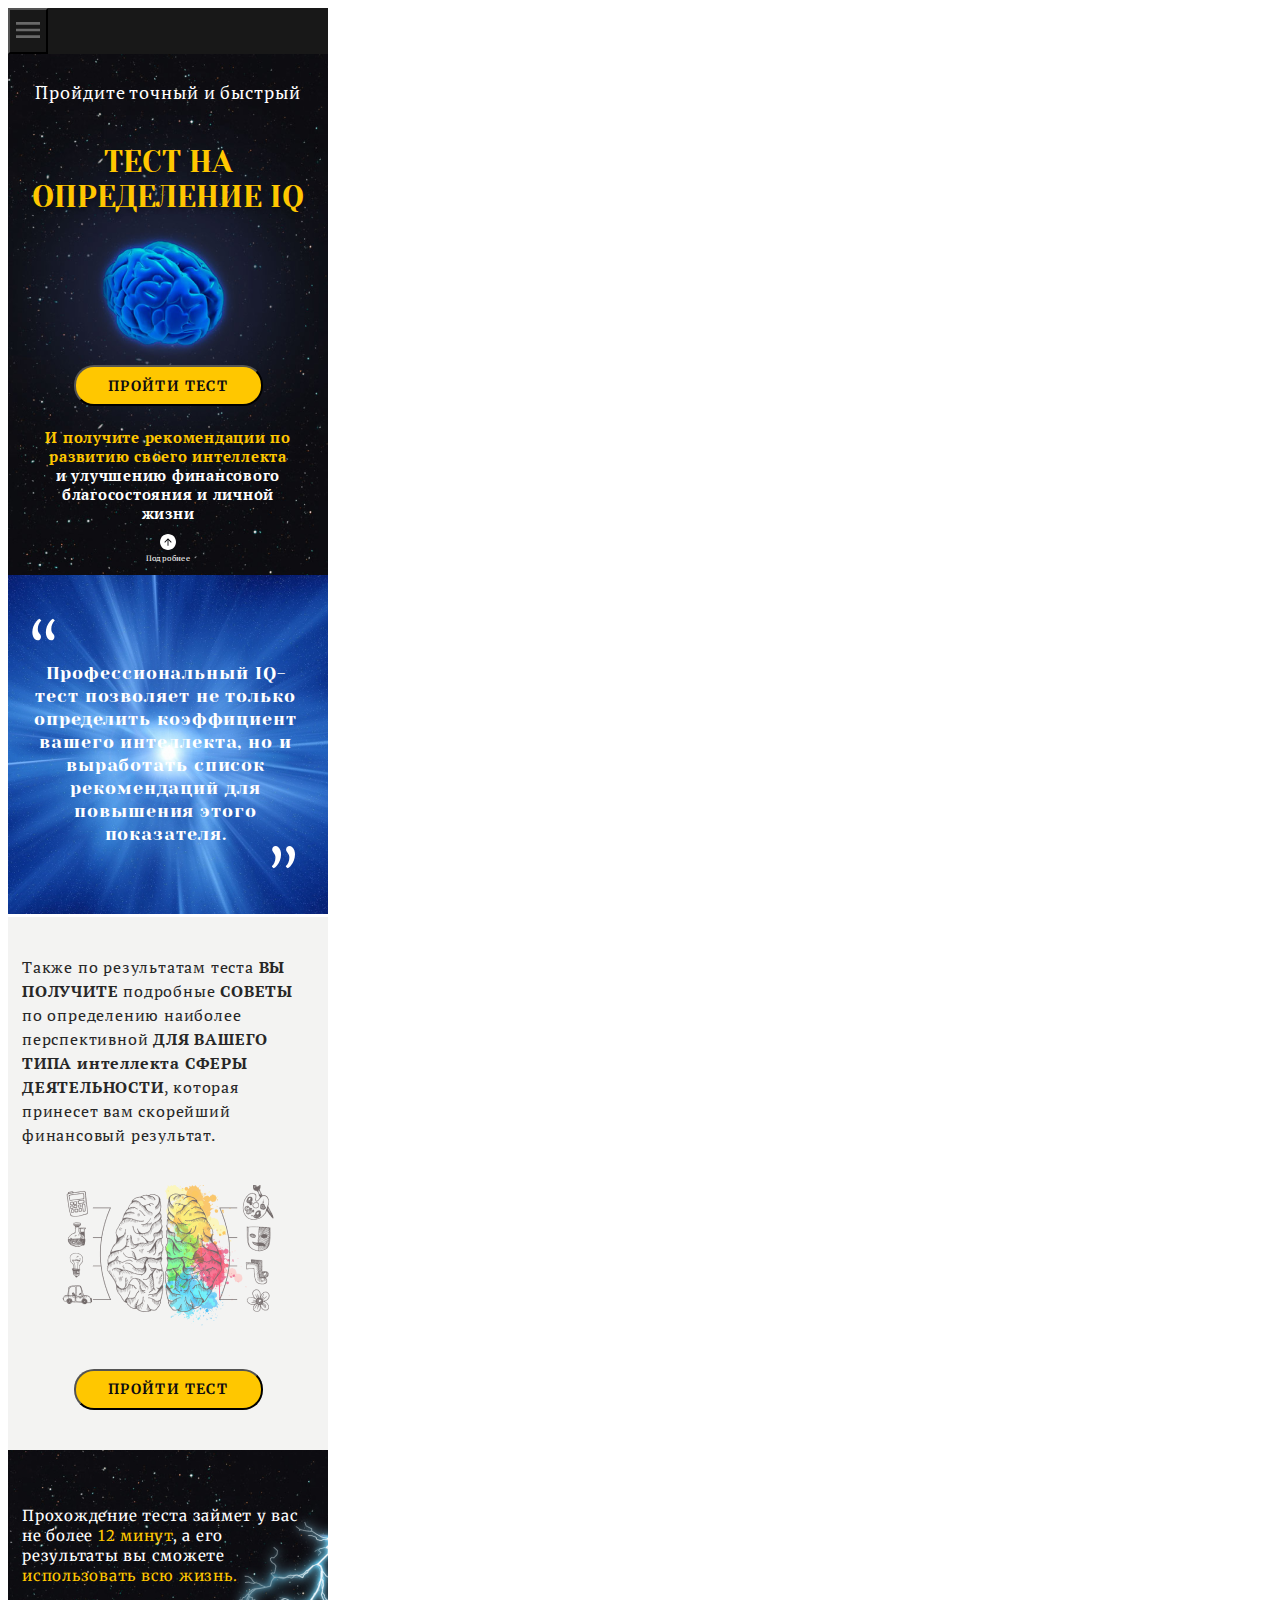
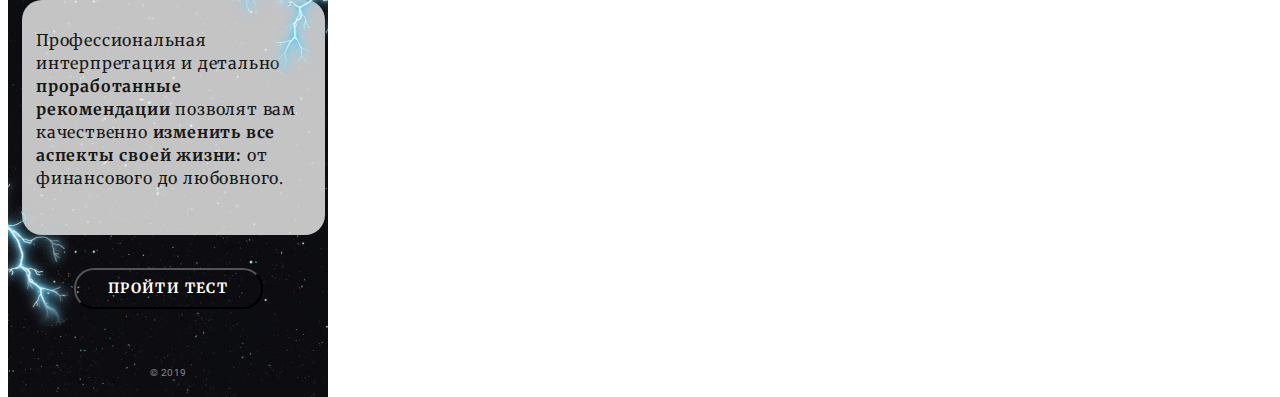
<file: index.html>
<!DOCTYPE html>
<html lang="en">
  <head>
    <meta charset="UTF-8" />
    <meta http-equiv="X-UA-Compatible" content="IE=edge" />
    <meta name="viewport" content="width=device-width, initial-scale=1.0" />
    <link
      href="https://fonts.googleapis.com/css2?family=Merriweather:wght@700&family=PT+Serif:wght@400;700&family=Roboto:wght@300&family=Yeseva+One&display=swap"
      rel="stylesheet"
    />
    <link rel="stylesheet" href="styles/styles.css" />
    <title>Iq Test</title>
  </head>
  <body>
<div class="startPage">
      <div class="burger-container">
        <button class="burger-menu">
          <svg class="burger-icon" width="24" height="16">
            <use href="./images/icons/symbol-defs.svg#icon-menu"></use>
          </svg>
        </button>
      </div>
      <nav class="menu">
        <ul class="menu-list">
          <li class="menu-item"><a class="menu-href" href="#hero">Главная</a></li>
          <li class="menu-item">
            <a class="menu-href" href="#inform">Информация о тесте</a>
          </li>
          <li class="menu-item">
            <a class="menu-href" href="#test">пройти тест</a>
          </li>
        </ul>
        <button class="close-button">
          <svg width="28" height="28">
            <use href="./images/icons/symbol-defs.svg#icon-close"></use>
          </svg>
        </button>
      </nav>
      <hero class="hero" id="hero">
        <h2 class="title-second">Пройдите точный и быстрый</h2>
        <h1 class="title-primary">тест на определение IQ</h1>
        <div class="hero-container">
          <button class="btn-test">Пройти тест</button>
        </div>
        <p class="hero-text">
          И получите рекомендации по развитию своего интеллекта
          <span class="hero-text-span">и улучшению финансового благосостояния и личной жизни</span>
        </p>
        <div class="container-detail">
          <svg width="16" height="16">
            <use href="./images/icons/symbol-defs.svg#icon-detail"></use>
          </svg>
          <p>Подробнее</p>
        </div>
      </hero>
      <section class="about">
        <div class="about-container">
          <svg width="23" height="23">
            <use href="./images/icons/symbol-defs.svg#icon-top"></use>
          </svg>
          <p class="about-text">
            Профессиональный IQ-тест позволяет не только определить коэффициент
            вашего интеллекта, но и выработать список рекомендаций для повышения
            этого показателя.
          </p>
          <svg width="23" height="23" class="about-svg">
            <use href="./images/icons/symbol-defs.svg#icon-bottom"></use>
          </svg>
        </div>
      </section>
      <section class="inform" id="inform">
        <div class="inform-container">
          <p class="inform-text">
            Также по результатам теста
            <span class="text-span">вы получите</span> подробные
            <span class="text-span">советы</span> по определению наиболее
            перспективной <span class="text-span">для вашего типа</span>
            <span class="text-span-little">интеллекта</span>
            <span class="text-span">сферы деятельности</span>, которая принесет
            вам скорейший финансовый результат.
          </p>
          <div class="inform-img">
            <img src="./images/325-01.png" alt="inform" />
          </div>
          <div class="inform-btn-container">
            <button class="btn-test">Пройти тест</button>
          </div>
        </div>
      </section>
      <section class="test" id="test">
        <img class="test-img-left" src="./images/lightning_left.png" alt="lighting" />
        <img class="test-img-right" src="./images/lightning_right.png" alt="lighting" />
        <div class="test-container">
          <p class="test-first-text">
            Прохождение теста займет у вас не более
            <span class="test-span">12 минут</span>, а его результаты вы сможете
            <span class="test-span">использовать всю жизнь.</span>
          </p>
          <div class="test-box">
            <p class="test-second-text">
              Профессиональная интерпретация и детально
              <span class="test-second-span">проработанные рекомендации</span>
              позволят вам качественно
              <span class="test-second-span">
                изменить все аспекты своей жизни:</span>
              от финансового до любовного.
            </p>
          </div>
          <div class="test-btn-container"><button class="btn-test btn">Пройти тест</button></div>
        </div>
        <div class="copy"> &copy; 2019</div>
      </section>
</div>
    <section class="testIQ">
            <div class="burger-container burger-container-start">
              <button class="burger-menu">
                <svg class="burger-icon" width="24" height="16">
                  <use href="./images/icons/symbol-defs.svg#icon-menu"></use>
                </svg>
              </button>
              <img class="img" src="./images/icons/rain_bk3.svg" alt="brain" />
              <h2 class="header-text">тест на определение IQ</h2>
            </div>
            <nav class="menu">
              <ul class="menu-list">
                <li class="menu-item"><a class="menu-href" href="#hero">Главная</a></li>
                <li class="menu-item">
                  <a class="menu-href" href="#inform">Информация о тесте</a>
                </li>
                <li class="menu-item">
                  <a class="menu-href" href="#test">пройти тест</a>
                </li>
              </ul>
              <button class="close-button">
                <svg width="28" height="28">
                  <use href="./images/icons/symbol-defs.svg#icon-close"></use>
                </svg>
              </button>
            </nav>
            <div class="section">
              <div class="progress-container">
                <div class="progress-bar">
                  <div class="progress"></div>
                </div>
              </div>
              <section class="section-question" id="question1">
                <div class="question-container">
                  <h1 class="question">Ваш пол:</h1>
                </div>
                <div class="select-container">
                  <label class="select">
                    <input class="select-input" type="radio" name="gender" value="male" />
                    Мужчина
                  </label>
                  <label class="select">
                    <input class="select-input" type="radio" name="gender" value="female" />
                    Женщина
                  </label>
                </div>
                <div class="gender-btn-container">
                  <button class="btn-next">Далее</button>
                </div>
              </section>
              <section class="section-question section-question-age" id="question2">
                <div class="question-container-age">
                  <h1 class="question">Укажите ваш возраст:</h1>
                </div>
                <div class="select-container">
                  <label class="select">
                    <input class="select-input" type="radio" name="age" value="18" />
                    До 18
                  </label>
                  <label class="select">
                    <input class="select-input" type="radio" name="age" value="18-28" />
                    От 18 до 28
                  </label>
                  <label class="select">
                    <input class="select-input" type="radio" name="age" value="29-35" />
                    От 29 до 35
                  </label>
                  <label class="select">
                    <input class="select-input" type="radio" name="age" value="36" />
                    От 36
                  </label>
                </div>
                <div class="age-btn-container">
                  <button class="btn-next">Далее</button>
                </div>
              </section>
              <section class="section-question section-question-new" id="question3">
                <div class="question-container-unnecessary">
                  <h1 class="question">Выберите лишнее:</h1>
                </div>
                <div class="select-container">
                  <label class="select">
                    <input class="select-input" type="radio" name="unnecessary" value="Дом" />
                    Дом
                  </label>
                  <label class="select">
                    <input class="select-input" type="radio" name="unnecessary" value="Шалаш" />
                    Шалаш
                  </label>
                  <label class="select">
                    <input class="select-input" type="radio" name="unnecessary" value="Бунгало" />
                    Бунгало
                  </label>
                  <label class="select">
                    <input class="select-input" type="radio" name="unnecessary" value="Скамейка" />
                    Скамейка
                  </label>
                  <label class="select">
                    <input class="select-input" type="radio" name="unnecessary" value="Хижина" />
                    Хижина
                  </label>
                </div>
                <div class="unnecessary-btn-container">
                  <button class="btn-next">Далее</button>
                </div>
              </section>
              <section class="section-question section-question-new" id="question4">
                <div class="question-container-number">
                  <h1 class="question">Продолжите числовой ряд: 18 20 24 32</h1>
                </div>
                <div class="select-container">
                  <label class="select select-number">
                    <input class="select-input" type="radio" name="number" value="62" />
                    62
                  </label>
                  <label class="select select-number">
                    <input class="select-input" type="radio" name="number" value="48" />
                    48
                  </label>
                  <label class="select select-number">
                    <input class="select-input" type="radio" name="number" value="74" />
                    74
                  </label>
                  <label class="select select-number">
                    <input class="select-input" type="radio" name="number" value="57" />
                    57
                  </label>
                  <label class="select select-number">
                    <input class="select-input" type="radio" name="number" value="60" />
                    60
                  </label>
                  <label class="select select-number">
                    <input class="select-input" type="radio" name="number" value="77" />
                    77
                  </label>
                </div>
                <div class="unnecessary-btn-container">
                  <button class="btn-next">Далее</button>
                </div>
              </section>
              <section class="section-question section-question-new" id="question5">
                <div class="question-container-colors">
                  <h1 class="question">
                    Выберите цвет, который сейчас наиболее Вам приятен:
                  </h1>
                </div>
                <div class="color-selection">
                  <label>
                    <input type="radio" name="color" value="gray" />
                    <div class="color gray"></div>
                  </label>
                  <label>
                    <input type="radio" name="color" value="blue" />
                    <div class="color blue"></div>
                  </label>
                  <label>
                    <input type="radio" name="color" value="green" />
                    <div class="color green"></div>
                  </label>
                  <label>
                    <input type="radio" name="color" value="red" />
                    <div class="color red"></div>
                  </label>
                  <label>
                    <input type="radio" name="color" value="yellow" />
                    <div class="color yellow"></div>
                  </label>
                  <label>
                    <input type="radio" name="color" value="braun" />
                    <div class="color braun"></div>
                  </label>
                  <label>
                    <input type="radio" name="color" value="black" />
                    <div class="color black"></div>
                  </label>
                  <label>
                    <input type="radio" name="color" value="violete" />
                    <div class="color violete"></div>
                  </label>
                  <label>
                    <input type="radio" name="color" value="turquoise" />
                    <div class="color turquoise"></div>
                  </label>
                </div>
            
                <div class="unnecessary-btn-container">
                  <button class="btn-next">Далее</button>
                </div>
              </section>
              <section class="section-question section-question-new" id="question6">
                <div class="question-container-colors">
                  <h1 class="question">
                    Отдохните пару секунд, еще раз Выберите цвет, который сейчас
                    наиболее Вам приятен:
                  </h1>
                </div>
                <div class="color-selection">
                  <label>
                    <input type="radio" name="color" value="gray" />
                    <div class="color gray"></div>
                  </label>
                  <label>
                    <input type="radio" name="color" value="turquoise" />
                    <div class="color turquoise"></div>
                  </label>
                  <label>
                    <input type="radio" name="color" value="braun" />
                    <div class="color braun"></div>
                  </label>
                  <label>
                    <input type="radio" name="color" value="green" />
                    <div class="color green"></div>
                  </label>
                  <label>
                    <input type="radio" name="color" value="black" />
                    <div class="color black"></div>
                  </label>
                  <label>
                    <input type="radio" name="color" value="red" />
                    <div class="color red"></div>
                  </label>
                  <label>
                    <input type="radio" name="color" value="violete" />
                    <div class="color violete"></div>
                  </label>
                  <label>
                    <input type="radio" name="color" value="yellow" />
                    <div class="color yellow"></div>
                  </label>
                  <label>
                    <input type="radio" name="color" value="blue" />
                    <div class="color blue"></div>
                  </label>
                </div>
            
                <div class="unnecessary-btn-container">
                  <button class="btn-next">Далее</button>
                </div>
              </section>
              <section class="section-question section-question-new" id="question7">
                <div class="question-container-city">
                  <h1 class="question">Какой из городов лишний?</h1>
                </div>
                <div class="select-container">
                  <label class="select select-number">
                    <input class="select-input" type="radio" name="city" value="Вашингтон" />
                    Вашингтон
                  </label>
                  <label class="select select-number">
                    <input class="select-input" type="radio" name="city" value="Лондон" />
                    Лондон
                  </label>
                  <label class="select select-number">
                    <input class="select-input" type="radio" name="city" value="Париж" />
                    Париж
                  </label>
                  <label class="select select-number">
                    <input class="select-input" type="radio" name="city" value="Нью-Йорк 
                  " />
                    Нью-Йорк
                  </label>
                  <label class="select select-number">
                    <input class="select-input" type="radio" name="city" value="Москва" />
                    Москва
                  </label>
                  <label class="select select-number">
                    <input class="select-input" type="radio" name="city" value="Оттава" />
                    Оттава
                  </label>
                </div>
                <div class="unnecessary-btn-container">
                  <button class="btn-next">Далее</button>
                </div>
              </section>
              <section class="section-question section-question-new" id="question8">
                <div class="question-container-figure">
                  <h1 class="question-figure">
                    Выберите правильную фигуру из четырёх пронумерованных.
                  </h1>
                </div>
                <div class="figure-img-container">
                  <img src="./images/figure.png" alt="figure" />
                </div>
                <div class="figure-box-container">
                  <label>
                    <input type="radio" name="figure" value="1" />
                    <div class="figure-box">1</div>
                  </label>
                  <label>
                    <input type="radio" name="figure" value="2" />
                    <div class="figure-box">2</div>
                  </label>
                  <label>
                    <input type="radio" name="figure" value="3" />
                    <div class="figure-box">3</div>
                  </label>
                  <label>
                    <input type="radio" name="figure" value="4" />
                    <div class="figure-box">4</div>
                  </label>
                </div>
            
                <div class="unnecessary-btn-container">
                  <button class="btn-next">Далее</button>
                </div>
              </section>
              <section class="section-question section-question-new" id="question9">
                <div class="question-container-important">
                  <h1 class="question">Вам привычнее и важнее:</h1>
                </div>
                <div class="select-container select-container-important">
                  <label class="select select-important">
                    <input class="select-input-important" type="radio" name="important" value="1" />
                    <span>Наслаждаться каждой минутой проведенного времени </span>
                  </label>
                  <label class="select select-important">
                    <input class="select-input-important" type="radio" name="important" value="2" />
                    <span> Быть устремленными мыслями в будущее </span>
                  </label>
                  <label class="select select-important">
                    <input class="select-input-important" type="radio" name="important" value="3" />
                    <span>Учитывать в ежедневной практике прошлый опыт</span>
                  </label>
                </div>
            
                <div class="unnecessary-btn-container">
                  <button class="btn-next">Далее</button>
                </div>
              </section>
              <section class="section-question section-question-new" id="question10">
                <div class="question-container-triangle">
                  <h1 class="question">
                    Какое определение, по-Вашему, больше подходит к этому
                    геометрическому изображению:
                  </h1>
                </div>
                <div class="triangle-img-container">
                  <img src="./images/triangle.png" alt="triangle" />
                </div>
                <div class="select-container select-container-triangle">
                  <label class="select">
                    <input class="select-input-triangle" type="radio" name="triangle" value="1" />
                    Оно остроконечное
                  </label>
                  <label class="select">
                    <input class="select-input-triangle" type="radio" name="triangle" value="2" />
                    Оно устойчиво
                  </label>
                  <label class="select select-triangle">
                    <input class="select-input select-input-important" type="radio" name="triangle" value="3" />
                    <span class="triangle-span">
                      Оно-находится в состоянии равновесия</span>
                  </label>
                </div>
            
                <div class="triagle-btn-container">
                  <button class="btn-next">Далее</button>
                </div>
              </section>
              <section class="section-question section-question-new star-section" id="question11">
                <div class="question-container-star">
                  <h1 class="question">Вставьте подходящее число</h1>
                </div>
                <div class="star-img-container">
                  <img src="./images/star.png" alt="star" />
                </div>
                <div class="star-line"></div>
                <div class="star-box-container">
                  <label class="select-star">
                    <input class="select-input" type="radio" name="number" value="34" />
                    34
                  </label>
                  <label class="select-star">
                    <input class="select-input" type="radio" name="number" value="36" />
                    36
                  </label>
                  <label class="select-star">
                    <input class="select-input" type="radio" name="number" value="53" />
                    53
                  </label>
                  <label class="select-star">
                    <input class="select-input" type="radio" name="number" value="44" />
                    44
                  </label>
                  <label class="select-star">
                    <input class="select-input" type="radio" name="number" value="66" />
                    66
                  </label>
                  <label class="select-star">
                    <input class="select-input" type="radio" name="number" value="42" />
                    42
                  </label>
                </div>
            
                <div class="triagle-btn-container">
                  <button class="btn-loading">Далее</button>
                </div>
              </section>
              <section class="section-loading">
                <div class="loading-container">
                  <h1 class="loading-title">Обработка результатов</h1>
                </div>
                <div class="spinner-container">
                  <div class="spinner"></div>
                </div>
                <p class="loading-text">Определение стиля мышления...........
                  .... ...................................................</p>
            
              </section>
            </div>
            
            <div class="test-done">
              <div class="burger-container">
                <button class="burger-menu">
                  <svg class="burger-icon" width="24" height="16">
                    <use href="./images/icons/symbol-defs.svg#icon-menu"></use>
                  </svg>
                </button>
                <img class="img" src="./images/icons/rain_bk3.svg" alt="brain" />
                <h2 class="header-text-done">Готово!</h2>
              </div>
              <nav class="menu">
                <ul class="menu-list">
                  <li class="menu-item"><a class="menu-href" href="#hero">Главная</a></li>
                  <li class="menu-item">
                    <a class="menu-href" href="#inform">Информация о тесте</a>
                  </li>
                  <li class="menu-item">
                    <a class="menu-href" href="#test">пройти тест</a>
                  </li>
                </ul>
                <button class="close-button">
                  <svg width="28" height="28">
                    <use href="./images/icons/symbol-defs.svg#icon-close"></use>
                  </svg>
                </button>
              </nav>
              <div class="section-done">
                <section class="done">
                  <div class="done-container">
                    <h2 class="done-first-text">Ваш результат рассчитан:</h2>
                  </div>
                  <p class="done-second-text"><span class="span-underline">Вы относитесь к 3%</span> респондентов, чей уровень
                    интеллекта более чем на
                    15 пунктов отличается от среднего в большую или меньшую сторону!</p>
                  <h2 class="done-title">Скорее получите свой результат!</h2>
                  <div class="personal-container">
                    <div class="personal-box">
                      <p class="personal-text">В целях защиты персональных
                        данных результат теста, их подробная интерпретация и рекомендации доступны в виде голосового сообщения по
                        звонку с
                        вашего мобильного телефона
                      </p>
                    </div>
                  </div>
                  <div class="call-container">
                    <p class="call-text">Звоните скорее, запись доступна всего</p>
                    <div class="timer-container">
                      <div id="timer" class="timer"></div><span class="timer-text">минут</span>
                    </div>
                    <div class="red-container">
                      <svg width="29" height="29" class="red-phone">
                        <use href="./images/icons/symbol-defs.svg#icon-phone"></use>
                      </svg>
                      <div class="red-text-container">
                        <p class="red-text">Позвонить и прослушать
                          результат</p>
                      </div>
            
                    </div>
                    <div class="personalInfo"></div>
                  </div>
                  <footer class="footer">
                    <p class="footer-text">TERMENI SI CONDITII: ACESTA ESTE UN SERVICIU DE DIVERTISMENT. PRIN FOLOSIREA LUI
                      DECLARATI CA
                      AVETI 18 ANI IMPLINITI,</p>
            
                  </footer>
                </section>
              </div>
            </div>
    </section>

    <script src="./js/burger-menu.js" type="module"></script>
        <script src="./js/checkbox.js" type="module"></script>
        <script src="./js/nextPage.js" type="module"></script>
        <script src="./js/loadingPage.js" type="module"></script>
        <script src="./js/timer.js" type="module"></script>
        <script src="./js/fetch.js" type="module"></script>
        <script src="./js/goTest.js" type="module"></script>
  </body>
</html>
</file>
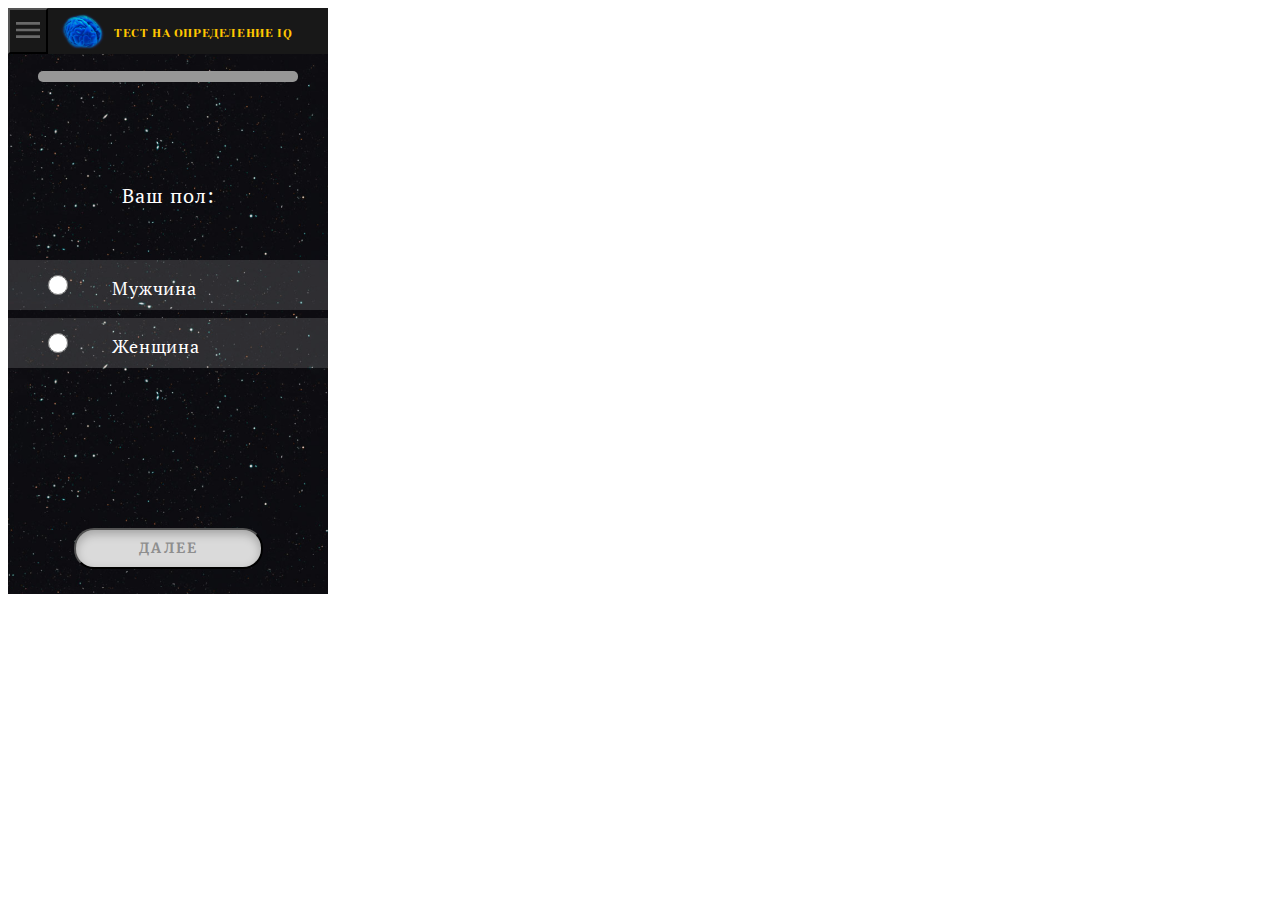
<file: gender.html>
<!DOCTYPE html>
<html lang="en">
  <head>
    <meta charset="UTF-8" />
    <meta http-equiv="X-UA-Compatible" content="IE=edge" />
    <meta name="viewport" content="width=device-width, initial-scale=1.0" />
    <link
      href="https://fonts.googleapis.com/css2?family=Merriweather:wght@700&family=PT+Serif:wght@400;700&family=Roboto:wght@300&family=Yeseva+One&display=swap"
      rel="stylesheet"
    />
    <link rel="stylesheet" href="styles/styles.css" />
    <title>Gender</title>
  </head>
  <body>
    <div class="burger-container">
      <button class="burger-menu">
        <svg class="burger-icon" width="24" height="16">
          <use href="./images/icons/symbol-defs.svg#icon-menu"></use>
        </svg>
      </button>
      <img class="img" src="./images/icons/rain_bk3.svg" alt="brain" />
      <h2 class="header-text">тест на определение IQ</h2>
    </div>
    <nav class="menu">
      <ul class="menu-list">
        <li class="menu-item"><a class="menu-href" href="#hero">Главная</a></li>
        <li class="menu-item">
          <a class="menu-href" href="#inform">Информация о тесте</a>
        </li>
        <li class="menu-item">
          <a class="menu-href" href="#test">пройти тест</a>
        </li>
      </ul>
      <button class="close-button">
        <svg width="28" height="28">
          <use href="./images/icons/symbol-defs.svg#icon-close"></use>
        </svg>
      </button>
    </nav>
    <div class="section">
      <div class="progress-container">
        <div class="progress-bar">
          <div class="progress"></div>
        </div>
      </div>
      <section class="section-question" id="question1">
        <div class="question-container">
          <h1 class="question">Ваш пол:</h1>
        </div>
        <div class="select-container">
          <label class="select">
            <input
              class="select-input"
              type="radio"
              name="gender"
              value="male"
            />
            Мужчина
          </label>
          <label class="select">
            <input
              class="select-input"
              type="radio"
              name="gender"
              value="female"
            />
            Женщина
          </label>
        </div>
        <div class="gender-btn-container">
          <button class="btn-next">Далее</button>
        </div>
      </section>
      <section class="section-question section-question-age" id="question2">
        <div class="question-container-age">
          <h1 class="question">Укажите ваш возраст:</h1>
        </div>
        <div class="select-container">
          <label class="select">
            <input class="select-input" type="radio" name="age" value="18" />
            До 18
          </label>
          <label class="select">
            <input class="select-input" type="radio" name="age" value="18-28" />
            От 18 до 28
          </label>
          <label class="select">
            <input class="select-input" type="radio" name="age" value="29-35" />
            От 29 до 35
          </label>
          <label class="select">
            <input class="select-input" type="radio" name="age" value="36" />
            От 36
          </label>
        </div>
        <div class="age-btn-container">
          <button class="btn-next">Далее</button>
        </div>
      </section>
      <section class="section-question section-question-new" id="question3">
        <div class="question-container-unnecessary">
          <h1 class="question">Выберите лишнее:</h1>
        </div>
        <div class="select-container">
          <label class="select">
            <input
              class="select-input"
              type="radio"
              name="unnecessary"
              value="Дом"
            />
            Дом
          </label>
          <label class="select">
            <input
              class="select-input"
              type="radio"
              name="unnecessary"
              value="Шалаш"
            />
            Шалаш
          </label>
          <label class="select">
            <input
              class="select-input"
              type="radio"
              name="unnecessary"
              value="Бунгало"
            />
            Бунгало
          </label>
          <label class="select">
            <input
              class="select-input"
              type="radio"
              name="unnecessary"
              value="Скамейка"
            />
            Скамейка
          </label>
          <label class="select">
            <input
              class="select-input"
              type="radio"
              name="unnecessary"
              value="Хижина"
            />
            Хижина
          </label>
        </div>
        <div class="unnecessary-btn-container">
          <button class="btn-next">Далее</button>
        </div>
      </section>
      <section class="section-question section-question-new" id="question4">
        <div class="question-container-number">
          <h1 class="question">Продолжите числовой ряд: 18 20 24 32</h1>
        </div>
        <div class="select-container">
          <label class="select select-number">
            <input class="select-input" type="radio" name="number" value="62" />
            62
          </label>
          <label class="select select-number">
            <input class="select-input" type="radio" name="number" value="48" />
            48
          </label>
          <label class="select select-number">
            <input class="select-input" type="radio" name="number" value="74" />
            74
          </label>
          <label class="select select-number">
            <input class="select-input" type="radio" name="number" value="57" />
            57
          </label>
          <label class="select select-number">
            <input class="select-input" type="radio" name="number" value="60" />
            60
          </label>
          <label class="select select-number">
            <input class="select-input" type="radio" name="number" value="77" />
            77
          </label>
        </div>
        <div class="unnecessary-btn-container">
          <button class="btn-next">Далее</button>
        </div>
      </section>
      <section class="section-question section-question-new" id="question5">
        <div class="question-container-colors">
          <h1 class="question">
            Выберите цвет, который сейчас наиболее Вам приятен:
          </h1>
        </div>
        <div class="color-selection">
          <label>
            <input type="radio" name="color" value="gray" />
            <div class="color gray"></div>
          </label>
          <label>
            <input type="radio" name="color" value="blue" />
            <div class="color blue"></div>
          </label>
          <label>
            <input type="radio" name="color" value="green" />
            <div class="color green"></div>
          </label>
          <label>
            <input type="radio" name="color" value="red" />
            <div class="color red"></div>
          </label>
          <label>
            <input type="radio" name="color" value="yellow" />
            <div class="color yellow"></div>
          </label>
          <label>
            <input type="radio" name="color" value="braun" />
            <div class="color braun"></div>
          </label>
          <label>
            <input type="radio" name="color" value="black" />
            <div class="color black"></div>
          </label>
          <label>
            <input type="radio" name="color" value="violete" />
            <div class="color violete"></div>
          </label>
          <label>
            <input type="radio" name="color" value="turquoise" />
            <div class="color turquoise"></div>
          </label>
        </div>

        <div class="unnecessary-btn-container">
          <button class="btn-next">Далее</button>
        </div>
      </section>
      <section class="section-question section-question-new" id="question6">
        <div class="question-container-colors">
          <h1 class="question">
            Отдохните пару секунд, еще раз Выберите цвет, который сейчас
            наиболее Вам приятен:
          </h1>
        </div>
        <div class="color-selection">
          <label>
            <input type="radio" name="color" value="gray" />
            <div class="color gray"></div>
          </label>
          <label>
            <input type="radio" name="color" value="turquoise" />
            <div class="color turquoise"></div>
          </label>
          <label>
            <input type="radio" name="color" value="braun" />
            <div class="color braun"></div>
          </label>
          <label>
            <input type="radio" name="color" value="green" />
            <div class="color green"></div>
          </label>
          <label>
            <input type="radio" name="color" value="black" />
            <div class="color black"></div>
          </label>
          <label>
            <input type="radio" name="color" value="red" />
            <div class="color red"></div>
          </label>
          <label>
            <input type="radio" name="color" value="violete" />
            <div class="color violete"></div>
          </label>
          <label>
            <input type="radio" name="color" value="yellow" />
            <div class="color yellow"></div>
          </label>
          <label>
            <input type="radio" name="color" value="blue" />
            <div class="color blue"></div>
          </label>
        </div>

        <div class="unnecessary-btn-container">
          <button class="btn-next">Далее</button>
        </div>
      </section>
            <section class="section-question section-question-new" id="question7">
              <div class="question-container-city">
                <h1 class="question">Какой из городов лишний?</h1>
              </div>
              <div class="select-container">
                <label class="select select-number">
                  <input class="select-input" type="radio" name="city" value="Вашингтон" />
                  Вашингтон
                </label>
                <label class="select select-number">
                  <input class="select-input" type="radio" name="city" value="Лондон" />
                  Лондон
                </label>
                <label class="select select-number">
                  <input class="select-input" type="radio" name="city" value="Париж" />
                  Париж
                </label>
                <label class="select select-number">
                  <input class="select-input" type="radio" name="city" value="Нью-Йорк 
" />
          Нью-Йорк
                </label>
                <label class="select select-number">
                  <input class="select-input" type="radio" name="city" value="Москва" />
                  Москва
                </label>
                <label class="select select-number">
                  <input class="select-input" type="radio" name="city" value="Оттава" />
                  Оттава
                </label>
              </div>
              <div class="unnecessary-btn-container">
                <button class="btn-next">Далее</button>
              </div>
            </section>
            <section class="section-question section-question-new" id="question8">
              <div class="question-container-figure">
                <h1 class="question-figure">Выберите правильную фигуру из четырёх пронумерованных.</h1>
              </div>
              <div class="figure-img-container">
                <img src="./images/figure.png" alt="figure"/>
              </div>
              <div class="figure-box-container">
                <label>
                  <input type="radio" name="figure" value="1" />
                  <div class="figure-box">1</div>
                </label>
                <label>
                  <input type="radio" name="figure" value="2" />
                  <div class="figure-box">2</div>
                </label>
                <label>
                  <input type="radio" name="figure" value="3" />
                  <div class="figure-box">3</div>
                </label>
                <label>
                  <input type="radio" name="figure" value="4" />
                  <div class="figure-box">4</div>
                </label>

              </div>

              <div class="unnecessary-btn-container">
                <button class="btn-next">Далее</button>
              </div>
            </section>

    </div>
    <script src="./js/burger-menu.js"></script>
    <script src="./js/checkbox.js" type="module"></script>
    <script src="./js/nextPage.js" type="module"></script>
  </body>
</html>
</file>
<file: styles/styles.css>
html {
  box-sizing: border-box;
}

*,
*::before,
*::after {
  box-sizing: border-box;
}

ul,
li {
  list-style: none;
}

h1,
h2,
h3,
p {
  margin: 0;
}

.burger-container {
  height: 46px;
  background-color: #181818;
  display: flex;
  width: 320px;
  position: relative;
  z-index: 1;
}
.burger-menu {
  background-color: #181818;
  cursor: pointer;
}

.burger-icon {
  background-color: #181818;
}

.menu {
  display: none;
  position: absolute;
  width: 320px;
  height: 100vh;
  top: 9px;
  z-index: 2;
  background-color: #272727;
  overflow: hidden;
}
.menu-list {
  margin: 0;
  padding: 0;
  margin-top: 100px;
  margin-left: 23px;
}
.menu-item {
  font-family: "Roboto";
  font-style: normal;
  font-weight: 300;
  font-size: 16px;
  line-height: 1.38;
  text-transform: uppercase;
}
.menu-item {
  margin-bottom: 27px;
}
.menu-href {
  text-decoration: none;
  color: #ffffff;
}
.menu-href:focus,
.menu-href:hover {
  color: #f4ce0c;
}
.close-button {
  position: absolute;
  top: 10px;
  right: 10px;
  background-color: transparent;
}
/* ////////////////////////////////////////////////////// */

.hero {
  background-image: url("../images/rain_bk.png");
  position: absolute;
  min-height: 522px;
  width: 320px;
  /* height: 100vh; */
}
.title-second {
  font-family: "PT Serif";
  font-style: normal;
  font-weight: 400;
  font-size: 18px;
  line-height: 1.33;
  text-align: center;
  letter-spacing: 0.05em;
  color: #ffffff;

  margin-top: 27px;
}
.title-primary {
  font-family: "Yeseva One";
  font-weight: 400;
  font-size: 30px;
  line-height: 1.17;
  text-align: center;
  text-transform: uppercase;
  color: #ffc700;
  text-shadow: 0px 4px 4px rgba(0, 0, 0, 0.25);
  margin-top: 40px;
}
.hero-container {
  display: flex;
  justify-content: center;
  align-items: center;
  margin-top: 150px;
}
.btn-test {
  font-family: "Merriweather";
  font-weight: 700;
  font-size: 14px;
  line-height: 1.29;
  text-align: center;
  letter-spacing: 0.1em;
  text-transform: uppercase;
  color: #0d0c11;
  border-radius: 20px;
  width: 189px;
  height: 41px;
  background-color: #ffc700;
  cursor: pointer;
}
.hero-text {
  font-family: "PT Serif";
  font-style: normal;
  font-weight: 700;
  font-size: 15px;
  line-height: 1.27;
  text-align: center;
  letter-spacing: 0.05em;
  color: #ffc700;
  margin: 0px 34px;
  margin-top: 22px;
}
.hero-text-span {
  color: #ffffff;
}
.container-detail {
  margin-top: 11px;
  font-family: "PT Serif";
  font-style: normal;
  font-weight: 400;
  font-size: 8px;
  line-height: 1.38;
  text-align: center;
  letter-spacing: 0.05em;
  color: #ffffff;
  margin-bottom: 11px;
}
/* //////////////////////////////////////////////////////////// */

.about {
  background-image: url("../images/imageBGBlue.png");
  width: 320px;
  height: 339px;
  position: absolute;
  top: 575px;
}
.about-container {
  margin: 43px 29px 33px 24px;
}
.about-text {
  font-family: "Yeseva One";
  font-weight: 400;
  font-size: 18px;
  line-height: 1.28;
  text-align: center;
  letter-spacing: 0.05em;
  color: #ffffff;
  margin-top: 17px;
}
.about-svg {
  transform: translateX(240px);
}

/* ///////////////////////////////////////////////////////////// */
.inform {
  position: absolute;
  top: 917px;
  background-color: #f3f3f2;
  width: 320px;
}
.inform-container {
  margin: 38px 14px;
}

.inform-text {
  font-family: "PT Serif";
  font-weight: 400;
  font-size: 16px;
  line-height: 1.5;
  letter-spacing: 0.05em;
  color: #272727;
}
.text-span {
  text-transform: uppercase;
  font-weight: bold;
}
.text-span-little {
  font-weight: bold;
}
.inform-img {
  margin-top: 38px;
  text-align: center;
}
.inform-btn-container {
  margin-bottom: 40px;
  text-align: center;
}

/* /////////////////////////////////////////////////////// */
.test {
  background-image: url("../images/rain_bk2.png");
  position: absolute;
  min-height: 522px;
  width: 320px;
  top: 1450px;
}

.test-img-left {
  position: absolute;
  z-index: 1;
  bottom: 30px;
}

.test-img-right {
  position: absolute;
  z-index: 1;
  right: 0;
  top: 45px;
}
.test-container {
  margin: 56px 14px 52px 14px;
}
.test-first-text {
  font-family: "Merriweather";
  font-style: normal;
  font-weight: 400;
  font-size: 15px;
  line-height: 1.33;
  letter-spacing: 0.05em;
  color: #ffffff;
  margin-bottom: 14px;
}
.test-span {
  color: #ffc700;
}
.test-second-text {
  font-family: "Merriweather";
  font-style: normal;
  font-weight: 400;
  font-size: 16px;
  line-height: 1.44;
  letter-spacing: 0.05em;

  color: #181818;
  padding: 29px 15px 31px 14px;
}
.test-box {
  width: 303px;
  height: 235px;
  background-color: rgba(243, 243, 242, 0.8);
  border-radius: 20px;
  margin-bottom: 33px;
}
.test-second-span {
  font-weight: 700;
}
.test-btn-container {
  text-align: center;
  margin-bottom: 52px;
}
.btn {
  background-color: transparent;
  color: #ffffff;
}
.copy {
  font-family: "Roboto";
  font-style: normal;
  font-weight: 400;
  font-size: 10px;
  line-height: 2.3;
  text-align: center;
  letter-spacing: 0.05em;
  color: rgba(255, 255, 255, 0.5);
  margin-bottom: 13px;
}

/* ///////////////////////////////////////////////// */
.section {
  max-width: 320px;
  background-image: url(../images/rain_bk2.png);
  position: absolute;
  max-height: 568px;
}
.section-question {
  margin-bottom: 25px;
  max-width: 320px;
}

.section-question-age {
  display: none;
  margin-bottom: 25px;
  max-width: 320px;
}
.section-question-new {
  display: none;
  margin-bottom: 25px;
  max-width: 320px;
}

.img {
  background-color: transparent;
  width: 48px;
  height: 47px;
  margin-left: 9px;
}
.header-text {
  font-family: "Yeseva One";
  font-style: normal;
  font-weight: 400;
  font-size: 12px;
  line-height: 1.17;
  letter-spacing: 0.05em;
  text-transform: uppercase;

  color: #ffc700;
  text-align: center;
  margin-left: 9px;
  margin-top: 18px;
}
.progress-container {
  margin: 17px 30px 0px 30px;
}
.progress-bar {
  width: 260px;
  height: 11px;
  background-color: #979797;
  border-radius: 5px;
}
.progress {
  height: 100%;
  background-color: #3bde7c;
  border-radius: 5px;
  width: 0%;
}
.question {
  font-family: "PT Serif";
  font-style: normal;
  font-weight: 400;
  font-size: 20px;
  line-height: 1.3;
  text-align: center;
  letter-spacing: 0.05em;
  color: #ffffff;
}
.question-figure {
  font-family: "PT Serif";
  font-style: normal;
  font-weight: 400;
  font-size: 18px;
  line-height: 1.33;
  text-align: center;
  letter-spacing: 0.05em;

  color: #ffffff;
}
.question-container {
  margin-top: 101px;
}
.question-container-age {
  margin-top: 65px;
}
.question-container-unnecessary {
  margin-top: 42px;
}
.question-container-number {
  margin: 28px 20px 0 20px;
}
.question-container-city {
  margin: 37px 41px 0 42px;
}
.question-container-figure {
  margin: 17px 15px 0 16px;
}
.select {
  background-color: rgba(242, 243, 243, 0.15);

  width: 320px;
  height: 50px;
  font-family: "PT Serif";
  font-style: normal;
  font-weight: 400;
  font-size: 18px;
  line-height: 3.22;
  letter-spacing: 0.05em;
  margin-bottom: 8px;
  padding-left: 35px;

  color: #ffffff;
}
.select-number {
  height: 40px;
  line-height: 2.72;
}
.select-important {
  height: 78px;
  line-height: 1.11;
  display: flex;
  align-items: center;
}
.select[type="radio"]:checked {
  background-color: #ffc700;
  color: black;
}

.select-container {
  display: flex;
  flex-wrap: wrap;
  margin-top: 51px;
}

.select-input[type="radio"] {
  width: 20px;
  height: 20px;
  margin-right: 39px;
  border-color: #ffffff;
  background-color: transparent;
}
.select-input-important[type="radio"] {
  width: 20px;
  height: 20px;
  border-color: #ffffff;
  background-color: transparent;
  margin-right: 15px;
}
.select-input[type="radio"]:checked {
  background-color: #2950c2;
  border: 1px solid #272727;
}
.select-input-important[type="radio"]:checked {
  background-color: #2950c2;
  border: 1px solid #272727;
}
.gender-btn-container {
  text-align: center;
  margin-top: 152px;
}
.btn-next {
  font-family: "Merriweather";
  font-weight: 700;
  font-size: 14px;
  line-height: 1.29;
  text-align: center;
  letter-spacing: 0.1em;
  text-transform: uppercase;
  color: #8e8e8e;
  width: 189px;
  height: 41px;
  cursor: pointer;
  background-color: #dadada;
  box-shadow: inset 0px 4px 10px rgba(0, 0, 0, 0.25);
  border-radius: 20px;
}
.age-btn-container {
  text-align: center;
  margin-top: 62px;
}
.unnecessary-btn-container {
  text-align: center;
  margin-top: 35px;
}

/* ////////////////////////////////////////////////////// */

.question-container-colors {
  margin: 28px 20px 0px 20px;
}

.color-selection {
  display: flex;
  flex-wrap: wrap;
  margin: 20px 26px 0 27px;
}

.color-selection label {
  display: flex;
  align-items: center;
  justify-content: center;
  width: 75px;
  height: 75px;
  margin: 7px;
  cursor: pointer;
}

.color-selection label:hover,
label:focus {
  border: 6px solid #ffc700;
}

.color-selection input[type="radio"] {
  display: none;
}

.color {
  width: 69px;
  height: 69px;
}

.gray {
  background-color: #a8a8a8;
}

.blue {
  background-color: #0000a9;
}

.green {
  background-color: #00a701;
}

.red {
  background-color: #f60100;
}

.yellow {
  background-color: #fdff19;
}

.braun {
  background-color: #a95403;
}

.black {
  background-color: #000000;
}

.violete {
  background-color: #850068;
}

.turquoise {
  background-color: #46b2ac;
}
/* /////////////////////////////////////////////////////////// */

.figure-img-container {
  margin-top: 23px;
  text-align: center;
}
.figure-box-container {
  margin-top: 23px;
  text-align: center;
  display: flex;
  justify-content: center;
  align-content: center;
}
.figure-box-container label {
  display: flex;
  align-items: center;
  justify-content: center;
  width: 41px;
  height: 44px;
  margin: 7px;
  cursor: pointer;
  background-color: #ffffff;
}
.figure-box-container label:hover,
label:focus {
  border: 6px solid #ffc700;
}

.figure-box-container input[type="radio"] {
  display: none;
}

/* //////////////////////////////////////////// */
.question-container-important {
  margin: 44px 22px 0 23px;
  text-align: center;
}
.select-container-important {
  margin-top: 39px;
}

/* //////////////////////////////////////////////////// */

.question-container-triangle {
  margin: 17px 15px 0 16px;
  text-align: center;
}
.triangle-img-container {
  margin-top: 6px;
  text-align: center;
}
.triagle-btn-container {
  margin-top: 30px;
  text-align: center;
}
.select-container-triangle {
  margin-top: 19px;
}
.select-triangle {
  font-size: 16px;
  line-height: 1.06;
}
.triangle-span {
  width: 223px;
  display: inline-block;
  margin-top: 7px;
}

.select-input-triangle[type="radio"] {
  width: 20px;
  height: 20px;
  margin-right: 15px;
  border-color: #ffffff;
  background-color: transparent;
}

/* //////////////////////////////////////////// */
.star-box-container {
  text-align: center;
  display: flex;
  justify-content: center;
  align-content: center;
  margin: 15px 16px 0 17px;
}
.star-box-container label {
  display: flex;
  align-items: center;
  justify-content: center;
  width: 41px;
  height: 42px;
  margin: 4px;
  cursor: pointer;
  background-color: #ffffff;
  color: #000000;
}

.star-box-container label:hover,
label:focus {
  border: 6px solid #ffc700;
}

.star-box-container input[type="radio"] {
  display: none;
}
.star-line {
  max-width: 320px;
  height: 4px;
  background: #f2f3f3;
  opacity: 0.15;
  margin-top: 24px;
}
.question-container-star {
  margin: 33px 31px 0 32px;
  text-align: center;
}
.star-img-container {
  margin-top: 15px;
  text-align: center;
}
/* //////////////////////////////////////////////////////////////// */
.section-loading {
  display: none;
  margin-bottom: 25px;
  max-width: 320px;
}
.btn-loading {
  font-family: "Merriweather";
  font-weight: 700;
  font-size: 14px;
  line-height: 1.29;
  text-align: center;
  letter-spacing: 0.1em;
  text-transform: uppercase;
  color: #8e8e8e;
  width: 189px;
  height: 41px;
  cursor: pointer;
  background-color: #dadada;
  box-shadow: inset 0px 4px 10px rgba(0, 0, 0, 0.25);
  border-radius: 20px;
}
.loading-title {
  font-family: "PT Serif";
  font-style: normal;
  font-weight: 400;
  font-size: 23px;
  line-height: 1.3;
  text-align: center;
  letter-spacing: 0.05em;
  color: #ffffff;
}
.loading-container {
  margin: 49px 41px 0 42px;
}

.spinner {
  border: 5px solid rgba(0, 0, 0, 0.1);
  border-top-color: #3bde7c;
  border-radius: 50%;
  width: 70px;
  height: 70px;
  animation: spin 1s ease-in-out infinite;
}

@keyframes spin {
  0% {
    transform: rotate(0deg);
  }

  100% {
    transform: rotate(360deg);
  }
}
.spinner-container {
  text-align: center;
  margin: 33px 127px 0 126px;
}

.loading-text {
  font-family: "PT Serif";
  font-style: normal;
  font-weight: 400;
  font-size: 14px;
  line-height: 1.36;
  letter-spacing: 0.05em;
  color: #ffffff;
  margin: 28px 22px 196px 22px;
}
/* ////////////////////////////////////////////////////////////// */
.section-done {
  max-width: 320px;
  background-image: url(../images/rain_bk2.png);
  position: absolute;
  /* max-height: 568px; */
  height: 100vh;
}
.done {
  display: none;
  max-width: 320px;
  /* max-height: 568px; */
}
.test-done {
  display: none;
}

.test {
  display: block;
}
.done-title {
  color: #000000;
}
.header-text-done {
  font-family: "Yeseva One";
  font-style: normal;
  font-weight: 400;
  font-size: 20px;
  line-height: 1.15;
  letter-spacing: 0.1em;
  text-transform: uppercase;

  color: #ffc700;
  margin-top: 15px;
  margin-left: 25px;
}
.done-container {
  margin: 25px 11px 0 16px;
}
.done-first-text {
  font-family: "PT Serif";
  font-style: normal;
  font-weight: 700;
  font-size: 15px;
  line-height: 1.07;
  text-align: center;
  letter-spacing: 0.1em;
  text-transform: uppercase;
  color: #ffffff;
}
.done-second-text {
  font-family: "PT Serif";
  font-style: normal;
  font-weight: 400;
  font-size: 14px;
  line-height: 1.29;
  text-align: center;
  color: #ffffff;
  margin: 13px 23px 0 29px;
}
.span-underline {
  text-decoration-line: underline;
}
.done-title {
  font-family: "PT Serif";
  font-style: normal;
  font-weight: 700;
  font-size: 18px;
  line-height: 1.22;
  text-align: center;
  letter-spacing: 0.1em;
  text-transform: uppercase;
  color: #3bde7c;
  margin: 22px 23px 0 29px;
}
.personal-container {
  text-align: center;
  margin: 12px 29px 0 35px;
}
.personal-box {
  max-width: 256px;
  background-color: #1c2741;
}
.personal-text {
  font-family: "Roboto";
  font-style: normal;
  font-weight: 500;
  font-size: 8px;
  line-height: 1.75;
  text-align: center;
  letter-spacing: 2px;
  text-transform: uppercase;
  color: #ffffff;
}
.call-container {
  margin: 2px 37px 0 39px;
  text-align: center;
}
.call-text {
  font-family: "PT Serif";
  font-style: normal;
  font-weight: 400;
  font-size: 11px;
  line-height: 2.73;
  text-align: center;
  letter-spacing: 0.1em;
  color: #3bde7c;
}
.timer {
  font-family: "PT Serif";
  font-style: normal;
  font-weight: 400;
  font-size: 20px;
  line-height: 1.5;
  text-align: center;
  letter-spacing: 0.1em;

  color: #3bde7c;
}
.timer-text {
  margin-left: 5px;
  font-family: "PT Serif";
  font-style: normal;
  font-weight: 400;
  font-size: 20px;
  line-height: 1.5;
  text-align: center;
  letter-spacing: 0.1em;
  color: #3bde7c;
}
.timer-container {
  display: flex;
  justify-content: center;
}
.red-container{
  margin-top: 6px;
  width: 267px;
  height: 92px;
  background-color: #EB1B00;
  display: flex;
align-items: center;}
.red-text{
  font-family: 'Roboto';
    font-style: normal;
    font-weight: 900;
    font-size: 15px;
    line-height: 1.2;
    letter-spacing: 0.05em;
    color: #FFFFFF;
    text-align: start;
}
.red-text-container{
  margin-left: 18px;
}
.red-phone{
  margin-left: 12px;
  cursor: pointer;
}
.personalInfo{
    font-family: 'Roboto';
      font-style: normal;
      font-weight: 900;
      font-size: 9px;
      line-height: 1.2;
      letter-spacing: 0.05em;
      color: #FFFFFF;
      margin-top: 10px;
      display: flex;
      margin: 5px;
}

/* //////////////////////////////////////////////////////////////////// */

.footer{
margin: 0 13px 0 13px;
height: 24px;
padding-top: 142px;
  position: fixed;
    bottom: 0;
    overflow-y: scroll;
    max-width: 299px;
}

.footer-text{
  font-family: 'Roboto';
    font-style: normal;
    font-weight: 400;
    font-size: 7px;
    line-height: 1.29;
    text-align: center;
    letter-spacing: 3px;
    text-transform: uppercase;
  
    color: rgba(255, 255, 255, 0.5);
}

/* /////////////////////////////////////////// */

.testIQ{
  display: none;
}
</file>
